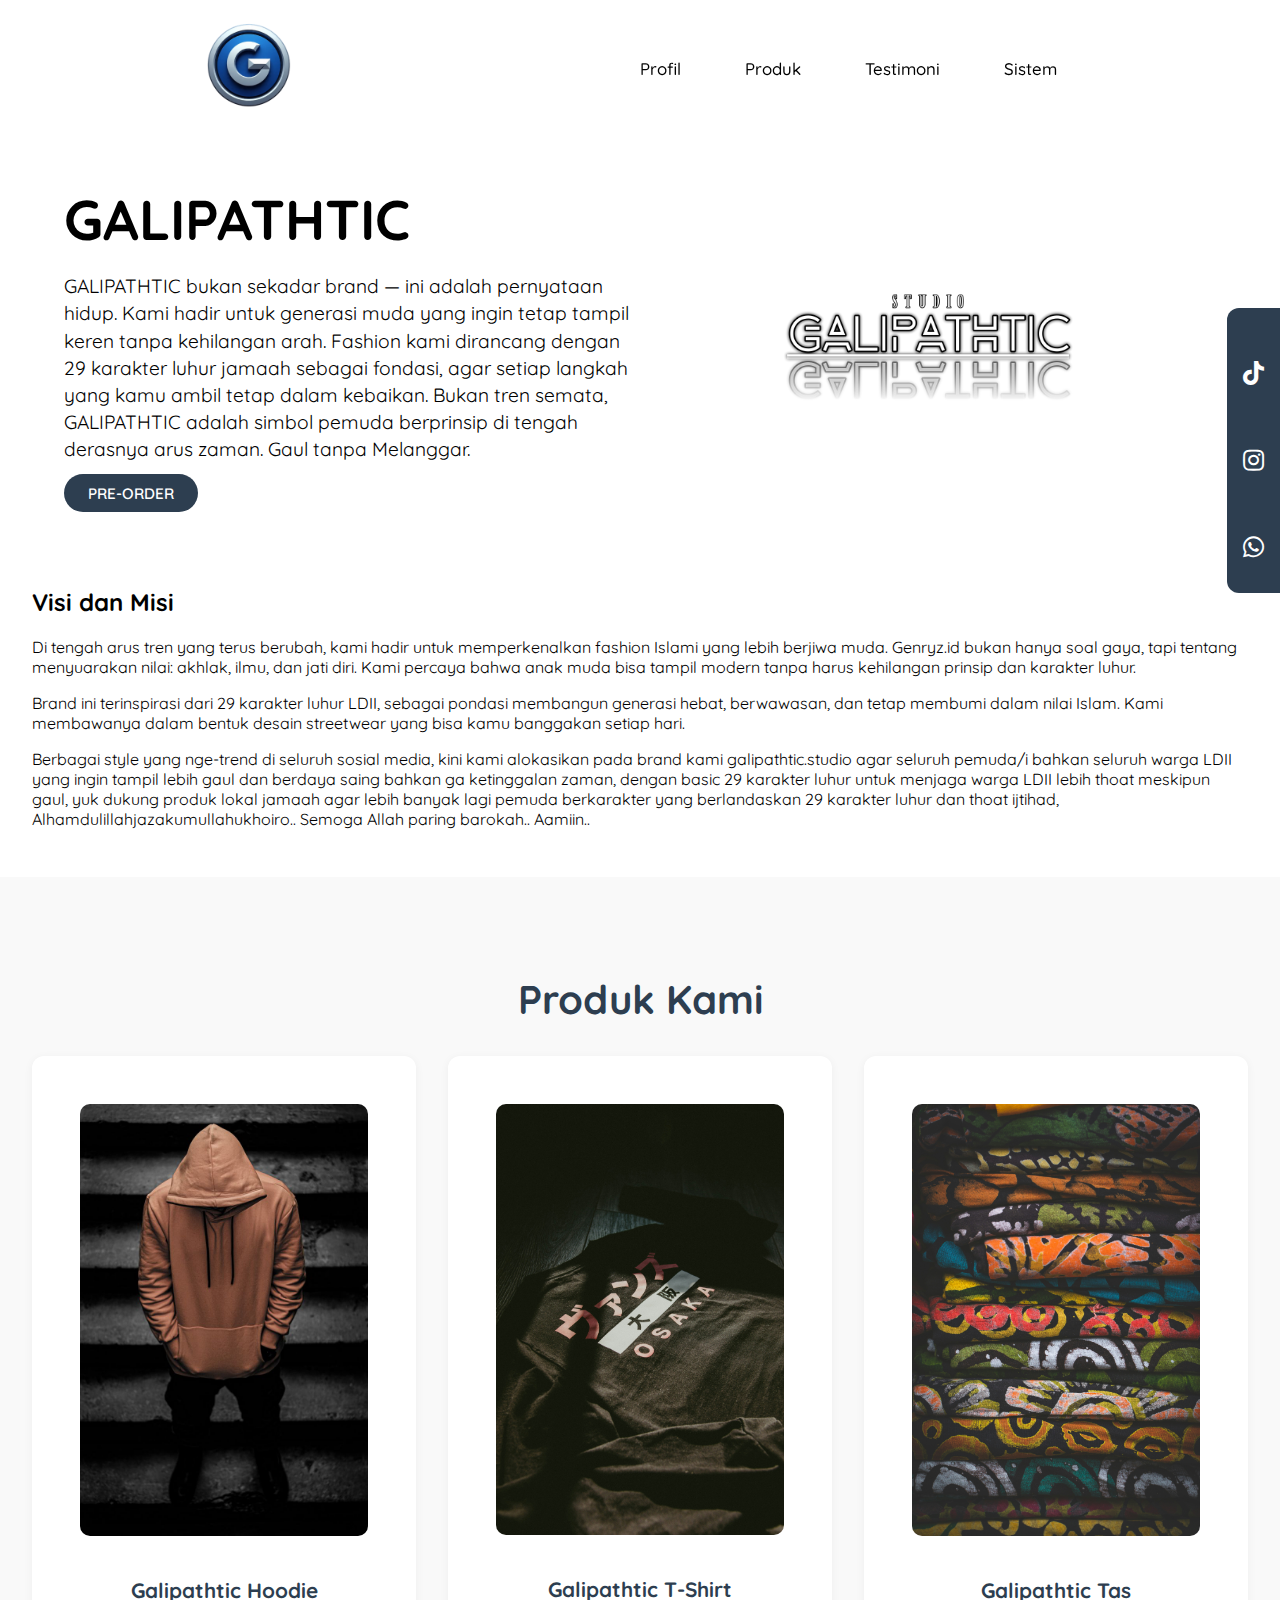
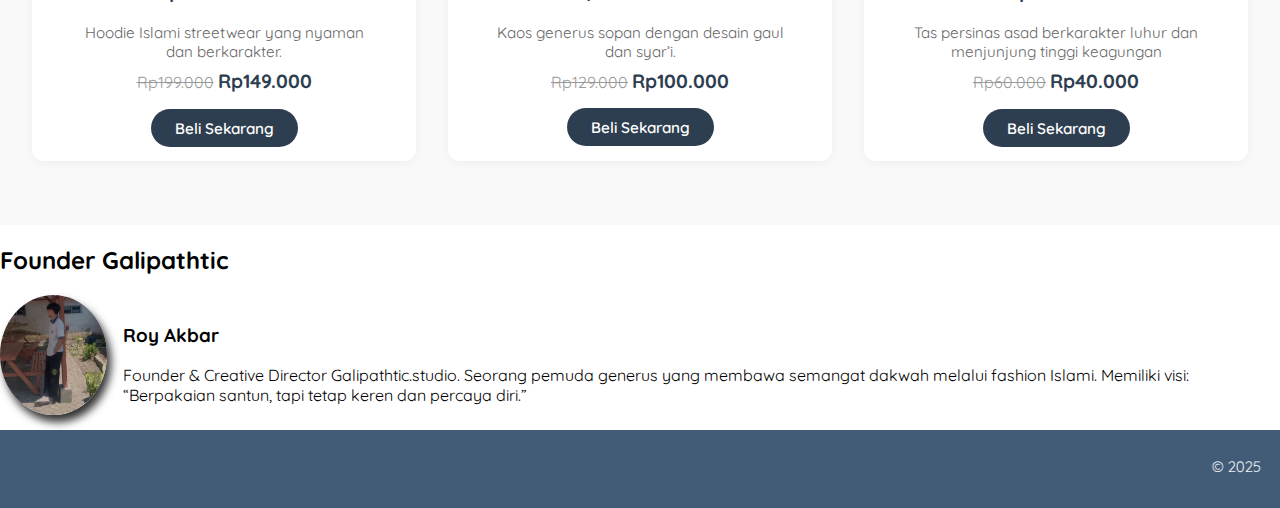
<file: index.html>
<!DOCTYPE html>
<html lang="en">

<head>
    <meta charset="UTF-8">
    <meta name="viewport" content="width=device-width, initial-scale=1.0">
    <title>GALIPATHTIC</title>

    <!-- S T Y L E -->
    <link rel="stylesheet" href="my.css">

    <!-- F O N T  G O O G L E -->
    <link rel="preconnect" href="https://fonts.googleapis.com">
    <link rel="preconnect" href="https://fonts.gstatic.com" crossorigin>
    <link href="https://fonts.googleapis.com/css2?family=Quicksand:wght@300..700&display=swap" rel="stylesheet">

    <!-- F O N T  A W E S O M E  -->
    <link rel="stylesheet" href="https://cdnjs.cloudflare.com/ajax/libs/font-awesome/5.15.4/css/all.min.css"
        integrity="sha512-1ycn6IcaQQ40/MKBW2W4Rhis/DbILU74C1vSrLJxCq57o941Ym01SwNsOMqvEBFlcgUa6xLiPY/NS5R+E6ztJQ=="
        crossorigin="anonymous" referrerpolicy="no-referrer" />
</head>

<body>
    <!-- H E A D E R -->
    <header class="navbar-container">
        <div class="logo">
            <img src="img/g.png" alt="Logo Genryz Header">
        </div>

        <input type="checkbox" id="menu-toggle" class="menu-toggle" hidden />
        <label for="menu-toggle" class="hamburger">
            <span></span>
            <span></span>
            <span></span>
        </label>

        <nav class="nav-list">
            <ul>
                <li><a href="profil.html">Profil</a></li>
                <li><a href="produk.html">Produk</a></li>
                <li><a href="testimoni.html">Testimoni</a></li>
                <li><a href="sistem.html">Sistem</a></li>
            </ul>
        </nav>
    </header>

    <!-- M A I N -->
    <main>
        <div class="content">
            <div class="content-description">
                <h1 class="title">GALIPATHTIC</h1>
                <p>
                    GALIPATHTIC bukan sekadar brand — ini adalah pernyataan hidup.
                    Kami hadir untuk generasi muda yang ingin tetap tampil keren tanpa kehilangan arah.
                    Fashion kami dirancang dengan 29 karakter luhur jamaah sebagai fondasi, agar setiap langkah yang
                    kamu
                    ambil tetap dalam kebaikan.
                    Bukan tren semata, GALIPATHTIC adalah simbol pemuda berprinsip di tengah derasnya arus zaman.
                    Gaul tanpa Melanggar.
                </p>
                <a class="beli-button"
                    href="https://wa.me/6285860687269?text=Assalamuaaikum%20Min%20saya%20mau%20pesan%20produk%20Galipathtic"
                    target="_blank">
                    PRE-ORDER
                </a>
            </div>
            <div class="content-image">
                <img src="img/galipathtic.png" alt="Genryz.id Logo" />
            </div>
        </div>


        <!-- ASIDE -->
        <aside>
            <div class="social-media">
                <ul>
                    <li><a href="https://www.tiktok.com/@galipathtic.studio" target="_blank"
                            rel="noopener noreferrer"><i class="fab fa-tiktok"></i></a></li>
                    <li><a href="https://www.instagram.com/galipathtic" target="_blank" rel="noopener noreferrer"><i
                                class="fab fa-instagram"></i></a></li>
                    <li><a href="https://wa.me/6285860687269" target="_blank" rel="noopener noreferrer"><i
                                class="fab fa-whatsapp"></i></a></li>
                </ul>
            </div>
        </aside>
    </main>

    <!-- VISI MISI -->
    <section class="artikel-tambahan">
        <h2>Visi dan Misi</h2>
        <p>
            Di tengah arus tren yang terus berubah, kami hadir untuk memperkenalkan fashion Islami yang lebih
            berjiwa muda.
            Genryz.id bukan hanya soal gaya, tapi tentang menyuarakan nilai: akhlak, ilmu, dan jati diri.
            Kami percaya bahwa anak muda bisa tampil modern tanpa harus kehilangan prinsip dan karakter luhur.
        </p>
        <p>
            Brand ini terinspirasi dari 29 karakter luhur LDII, sebagai pondasi membangun generasi hebat,
            berwawasan, dan
            tetap membumi dalam nilai Islam. Kami membawanya dalam bentuk desain streetwear yang bisa kamu banggakan
            setiap hari.
        </p>
        <p>
            Berbagai style yang nge-trend di seluruh sosial media, kini kami alokasikan pada brand kami
            galipathtic.studio agar seluruh pemuda/i bahkan seluruh warga LDII yang ingin tampil lebih gaul dan berdaya
            saing bahkan ga ketinggalan zaman, dengan basic 29 karakter luhur untuk menjaga warga LDII lebih thoat
            meskipun gaul, yuk dukung produk lokal jamaah agar lebih banyak lagi pemuda berkarakter yang berlandaskan 29
            karakter luhur dan thoat ijtihad, Alhamdulillahjazakumullahukhoiro..
            Semoga Allah paring barokah.. Aamiin..
        </p>
    </section>

    <!-- PRODUK BERANDA -->
    <section class="produk" id="produk">
        <h2>Produk Kami</h2>
        <div class="produk-container">
            <div class="produk-item">
                <div class="harga-button">
                    <img src="img/h4.jpeg" alt="Produk 1">
                    <h3>Galipathtic Hoodie</h3>
                    <p>Hoodie Islami streetwear yang nyaman dan berkarakter.</p>
                    <span class="harga-lama">Rp199.000</span>
                    <span class="harga-baru">Rp149.000</span>
                </div>
                <a class="beli-button"
                    href="https://wa.me/6285860687269?text=Assalamuaaikum%20Min%20saya%20mau%20pesan%20produk%20Galipathtic"
                    target="_blank">
                    Beli Sekarang
                </a>
            </div>
            <div class="produk-item">
                <div class="harga-button">
                    <img src="img/all.jpg" alt="Produk 2">
                    <h3>Galipathtic T-Shirt</h3>
                    <p>Kaos generus sopan dengan desain gaul dan syar’i.</p>
                    <span class="harga-lama">Rp129.000</span>
                    <span class="harga-baru">Rp100.000</span>
                </div>
                <a class="beli-button"
                    href="https://wa.me/6285860687269?text=Assalamuaaikum%20Min%20saya%20mau%20pesan%20produk%20Galipathtic"
                    target="_blank">
                    Beli Sekarang
                </a>
            </div>
            <div class="produk-item">
                <div class="harga-button">
                    <img src="img/kaos.jpg" alt="Produk 3">
                    <h3>Galipathtic Tas</h3>
                    <p>Tas persinas asad berkarakter luhur dan menjunjung tinggi keagungan</p>
                    <span class="harga-lama">Rp60.000</span>
                    <span class="harga-baru">Rp40.000</span>
                </div>
                <a class="beli-button"
                    href="https://wa.me/6285860687269?text=Assalamuaaikum%20Min%20saya%20mau%20pesan%20produk%20Galipathtic"
                    target="_blank">
                    Beli Sekarang
                </a>
            </div>
        </div>
    </section>

    <!-- OWNER -->
    <section id="owner" class="card">
        <h2>Founder Galipathtic</h2>
        <div class="owner-profile">
            <img src="img/roy2.jpeg" alt="Foto Founder" />
            <div>
                <h3>Roy Akbar</h3>
                <p>Founder & Creative Director Galipathtic.studio. Seorang pemuda generus yang membawa semangat dakwah
                    melalui fashion Islami. Memiliki visi: “Berpakaian santun, tapi tetap keren dan percaya diri.”</p>
            </div>
        </div>
    </section>


    <!-- FOOTER -->
    <footer class="footer">
        <marquee>
            <p>© 2025 Galipathtic Studio || Alhamdulillah jazakumullahukhoiro.</p>
        </marquee>
    </footer>


</body>

</html>
</file>
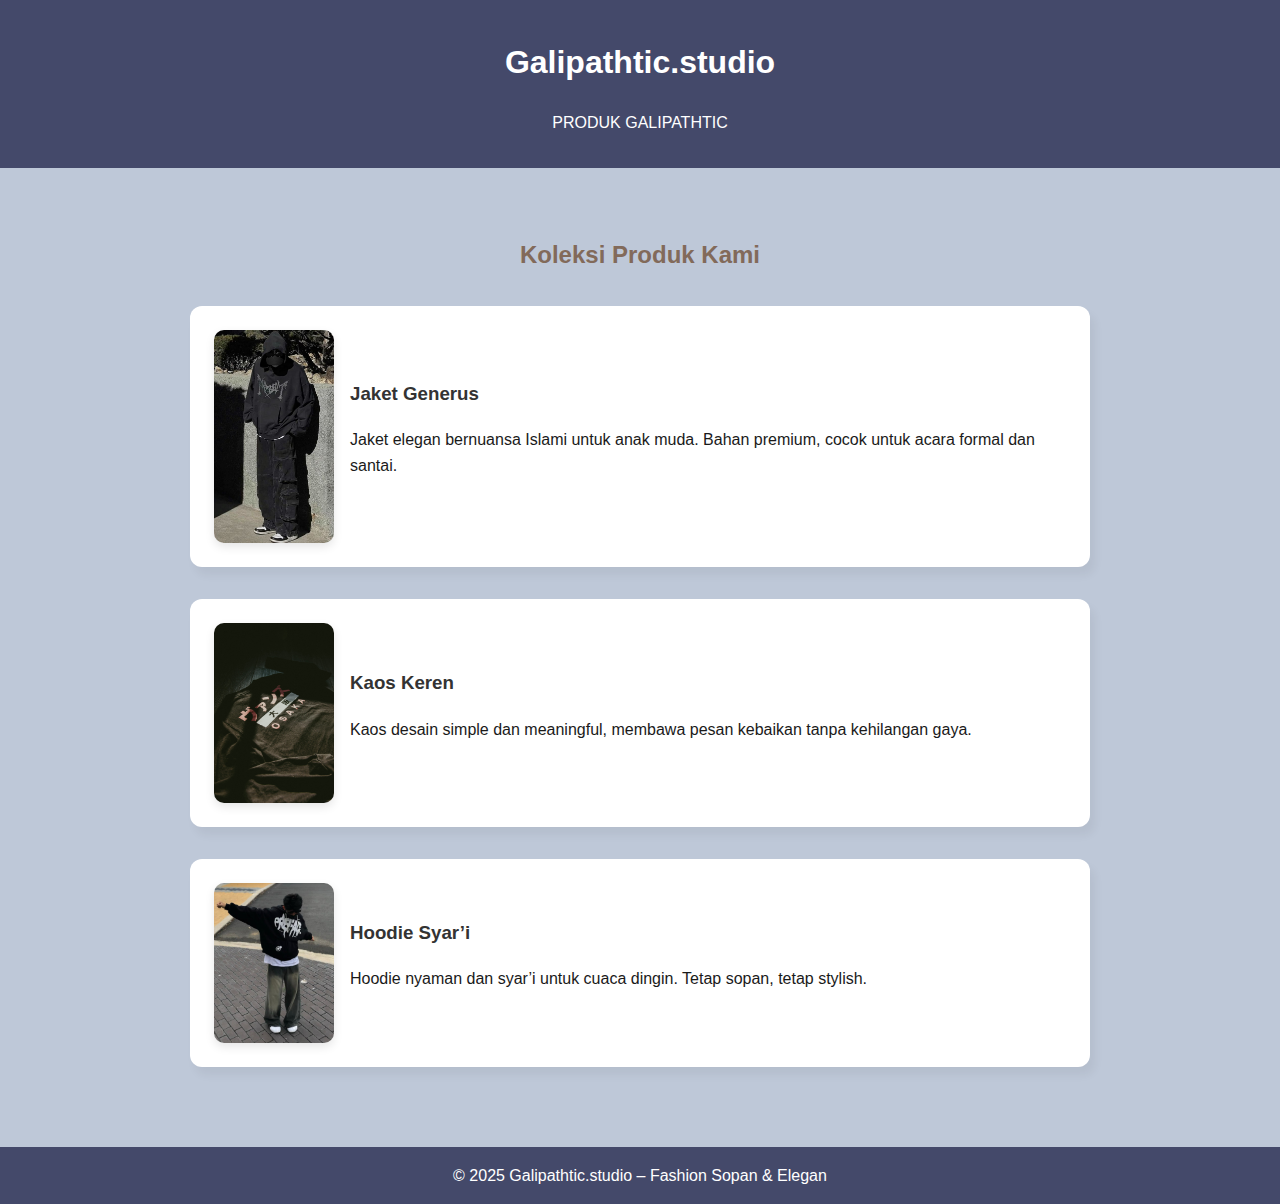
<file: produk.html>
<!DOCTYPE html>
<html lang="id">

<head>
    <meta charset="UTF-8">
    <meta name="viewport" content="width=device-width, initial-scale=1.0">
    <title>Produk | Galipathtic</title>
</head>
<style>
    body {
        margin: 0;
        font-family: 'Segoe UI', sans-serif;
        background-color: #bec8d8;
        color: #1a1a1a;
        line-height: 1.6;
    }

    header {
        background-color: #44496a;
        color: white;
        padding: 1rem;
        text-align: center;
    }

    nav a {
        margin: 0 1rem;
        color: white;
        text-decoration: none;
        font-weight: bold;
    }

    main {
        max-width: 900px;
        margin: 2rem auto;
        padding: 1rem;
    }

    h2 {
        color: #826a5a;
        text-align: center;
        margin-bottom: 2rem;
    }

    .card {
        background-color: #ffffff;
        border-radius: 12px;
        padding: 1.5rem;
        box-shadow: 5px 8px 10px rgba(0, 0, 0, 0.05);
        margin-bottom: 2rem;
        display: flex;
        gap: 1rem;
        align-items: center;
    }

    .card img {
        width: 120px;
        height: auto;
        border-radius: 10px;
        object-fit: cover;
        box-shadow: 0 4px 10px rgba(0, 0, 0, 0.1);
    }

    .card-content {
        flex: 1;
    }

    .card h3 {
        margin-top: 0;
        color: #333;
    }

    footer {
        background-color: #44496a;
        color: white;
        text-align: center;
        padding: 1rem;
        margin-top: 2rem;
    }
</style>

<body>
    <header>
        <h1>Galipathtic.studio</h1>
        <p>PRODUK GALIPATHTIC</p>
    </header>

    <main>
        <h2>Koleksi Produk Kami</h2>

        <div class="card">
            <img src="/img/hdie.jpeg" alt="Jaket Galipathtic">
            <div class="card-content">
                <h3>Jaket Generus</h3>
                <p>Jaket elegan bernuansa Islami untuk anak muda. Bahan premium, cocok untuk acara formal dan santai.
                </p>
            </div>
        </div>

        <div class="card">
            <img src="/img/all.jpg" alt="Kaos Galipathtic">
            <div class="card-content">
                <h3>Kaos Keren</h3>
                <p>Kaos desain simple dan meaningful, membawa pesan kebaikan tanpa kehilangan gaya.</p>
            </div>
        </div>

        <div class="card">
            <img src="/img/hdie2.jpeg" alt="Hoodie Galipathtic">
            <div class="card-content">
                <h3>Hoodie Syar’i</h3>
                <p>Hoodie nyaman dan syar’i untuk cuaca dingin. Tetap sopan, tetap stylish.</p>
            </div>
        </div>

    </main>

    <footer>
        &copy; 2025 Galipathtic.studio – Fashion Sopan & Elegan
    </footer>
</body>

</html>
</file>
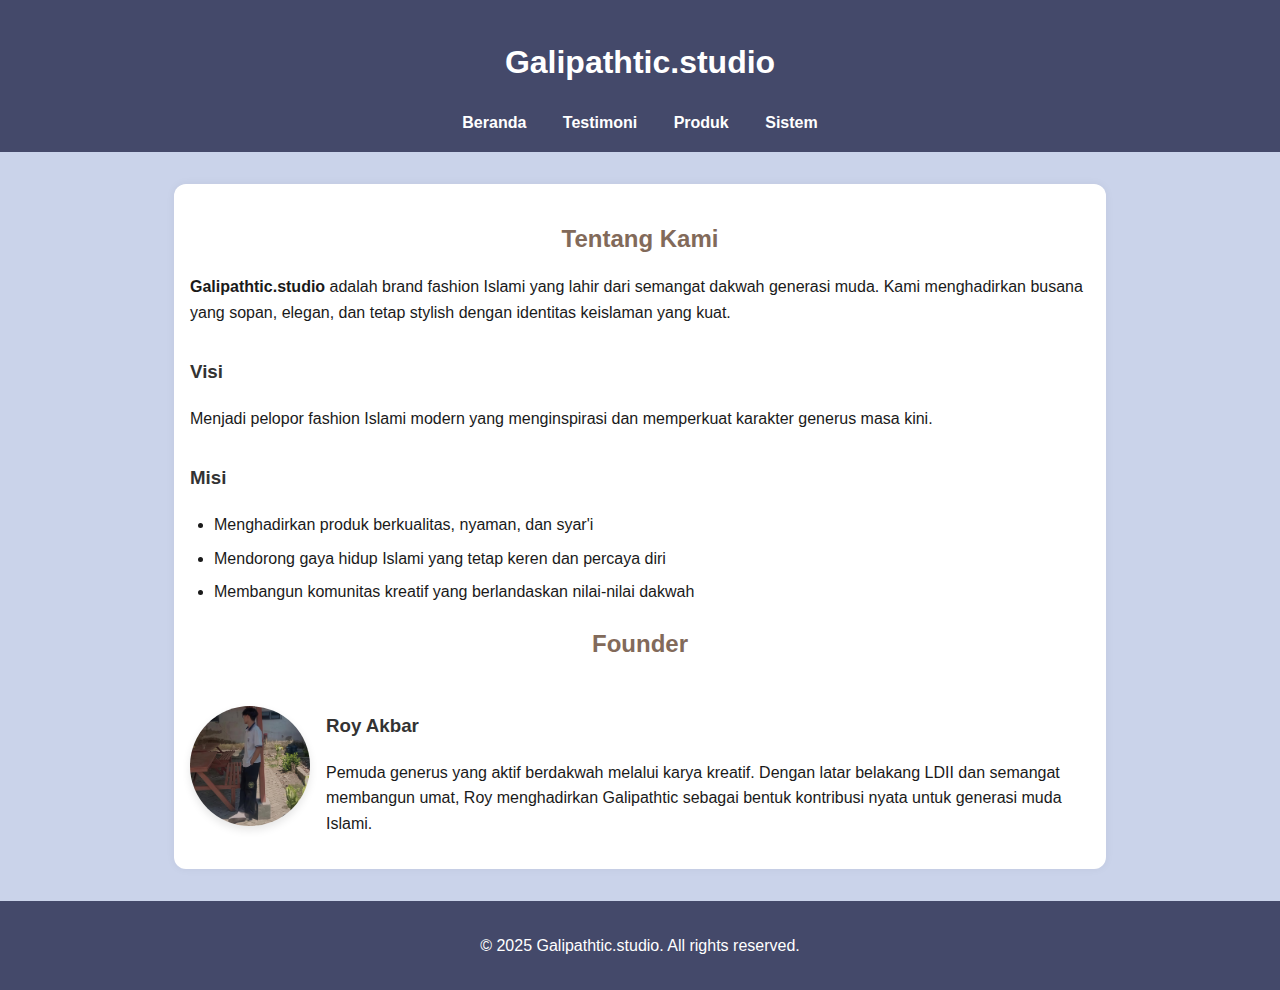
<file: profil.html>
<!DOCTYPE html>
<html lang="id">

<head>
    <meta charset="UTF-8">
    <meta name="viewport" content="width=device-width, initial-scale=1.0">
    <title>Profil | Galipathtic.studio</title>
</head>
<style>
    body {
        margin: 0;
        font-family: 'Segoe UI', sans-serif;
        background-color: #b3c1e1b3;
        color: #1a1a1a;
        line-height: 1.6;
    }

    header {
        background-color: #44496a;
        color: white;
        padding: 1rem;
        text-align: center;
    }

    nav a {
        margin: 0 1rem;
        color: white;
        text-decoration: none;
        font-weight: bold;
    }

    main {
        max-width: 900px;
        margin: 2rem auto;
        padding: 1rem;
        background-color: #ffffff;
        border-radius: 12px;
        box-shadow: 0 0 10px rgba(0, 0, 0, 0.05);
    }

    h2 {
        color: #826a5a;
        margin-bottom: 1rem;
        text-align: center;
    }

    h3 {
        margin-top: 2rem;
        color: #333;
    }

    ul {
        padding-left: 1.5rem;
    }

    ul li {
        margin-bottom: 0.5rem;
    }

    .founder-card {
        display: flex;
        align-items: center;
        gap: 1rem;
        margin-top: 1rem;
    }

    .founder-card img {
        width: 120px;
        height: 120px;
        border-radius: 50%;
        object-fit: cover;
        box-shadow: 0 4px 8px rgba(0, 0, 0, 0.1);
    }

    .founder-info {
        flex: 1;
    }

    footer {
        background-color: #44496a;
        color: white;
        text-align: center;
        padding: 1rem;
        margin-top: 2rem;
    }
</style>

<body>
    <header>
        <h1>Galipathtic.studio</h1>
        <nav>
            <a href="index.html">Beranda</a>
            <a href="testimoni.html">Testimoni</a>
            <a href="produk.html">Produk</a>
            <a href="sistem.html">Sistem</a>
        </nav>
    </header>

    <main>
        <section class="profil">
            <h2>Tentang Kami</h2>
            <p><strong>Galipathtic.studio</strong> adalah brand fashion Islami yang lahir dari semangat dakwah generasi
                muda. Kami menghadirkan busana yang sopan, elegan, dan tetap stylish dengan identitas keislaman yang
                kuat.</p>

            <h3>Visi</h3>
            <p>Menjadi pelopor fashion Islami modern yang menginspirasi dan memperkuat karakter generus masa kini.</p>

            <h3>Misi</h3>
            <ul>
                <li>Menghadirkan produk berkualitas, nyaman, dan syar'i</li>
                <li>Mendorong gaya hidup Islami yang tetap keren dan percaya diri</li>
                <li>Membangun komunitas kreatif yang berlandaskan nilai-nilai dakwah</li>
            </ul>
        </section>

        <section class="founder">
            <h2>Founder</h2>
            <div class="founder-card">
                <img src="/img/roy2.jpeg" alt="Foto Founder">
                <div class="founder-info">
                    <h3>Roy Akbar</h3>
                    <p>Pemuda generus yang aktif berdakwah melalui karya kreatif. Dengan latar belakang LDII dan
                        semangat membangun umat, Roy menghadirkan Galipathtic sebagai bentuk kontribusi nyata untuk
                        generasi muda Islami.</p>
                </div>
            </div>
        </section>
    </main>

    <footer>
        <p>&copy; 2025 Galipathtic.studio. All rights reserved.</p>
    </footer>
</body>

</html>
</file>
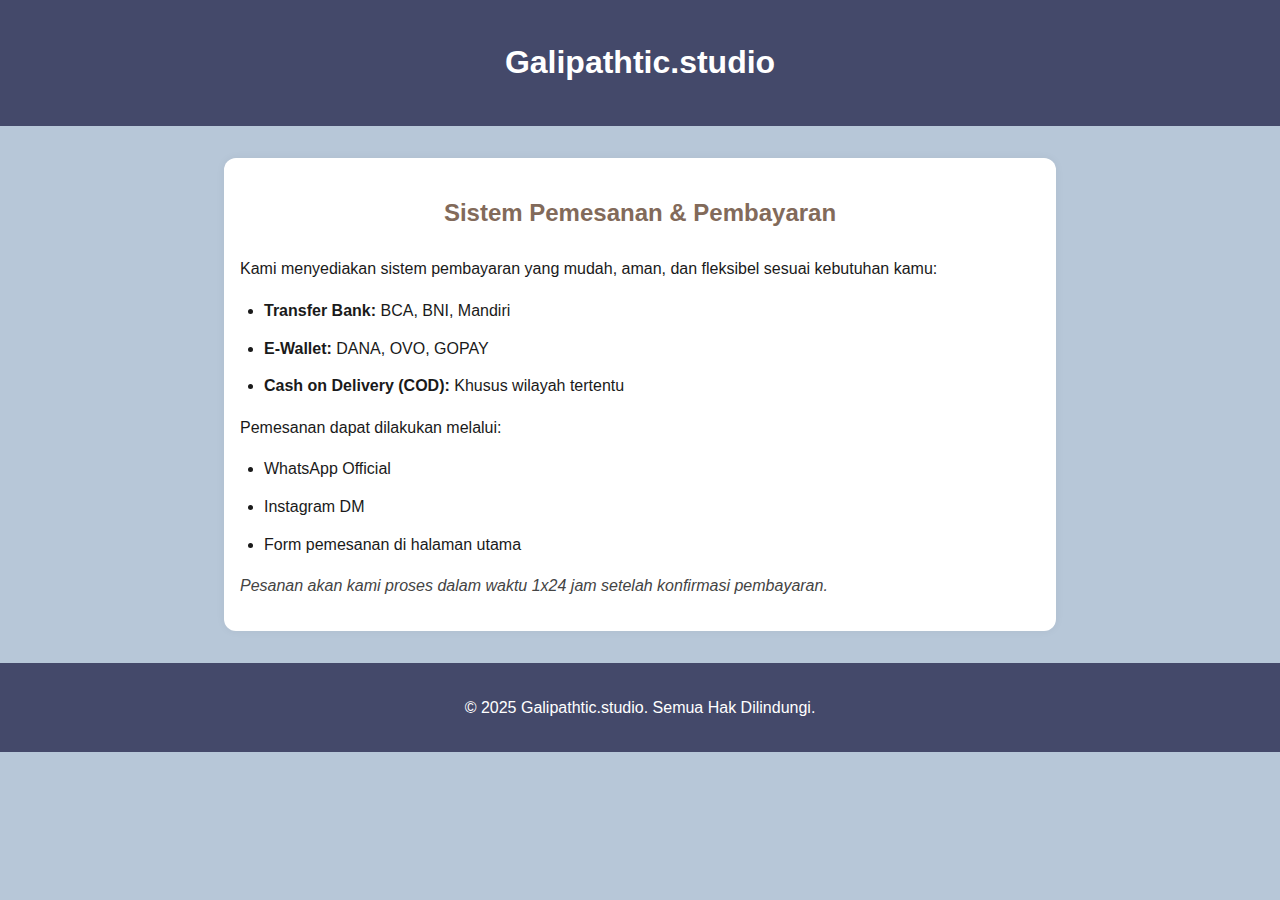
<file: sistem.html>
<!DOCTYPE html>
<html lang="id">

<head>
    <meta charset="UTF-8" />
    <meta name="viewport" content="width=device-width, initial-scale=1.0" />
    <title>Sistem Pembayaran | Galipathtic.studio</title>
</head>
<style>
    body {
        margin: 0;
        font-family: 'Segoe UI', sans-serif;
        background-color: #b7c7d8;
        color: #1a1a1a;
        line-height: 1.6;
    }

    header {
        background-color: #44496a;
        color: white;
        padding: 1rem;
        text-align: center;
    }

    nav a {
        margin: 0 1rem;
        color: white;
        text-decoration: none;
        font-weight: bold;
    }

    main {
        max-width: 800px;
        margin: 2rem auto;
        padding: 1rem;
        background-color: #ffffff;
        border-radius: 12px;
        box-shadow: 0 0 10px rgba(0, 0, 0, 0.05);
    }

    h2 {
        color: #826a5a;
        text-align: center;
        margin-bottom: 1.5rem;
    }

    ul {
        padding-left: 1.5rem;
        margin-bottom: 1rem;
    }

    ul li {
        margin-bottom: 0.75rem;
    }

    em {
        color: #444;
        font-style: italic;
    }

    footer {
        background-color: #44496a;
        color: white;
        text-align: center;
        padding: 1rem;
        margin-top: 2rem;
    }
</style>

<body>
    <header>
        <h1>Galipathtic.studio</h1>
    </header>

    <main>
        <section class="sistem">
            <h2>Sistem Pemesanan & Pembayaran</h2>
            <p>Kami menyediakan sistem pembayaran yang mudah, aman, dan fleksibel sesuai kebutuhan kamu:</p>
            <ul>
                <li><strong>Transfer Bank:</strong> BCA, BNI, Mandiri</li>
                <li><strong>E-Wallet:</strong> DANA, OVO, GOPAY</li>
                <li><strong>Cash on Delivery (COD):</strong> Khusus wilayah tertentu</li>
            </ul>
            <p>Pemesanan dapat dilakukan melalui:</p>
            <ul>
                <li>WhatsApp Official</li>
                <li>Instagram DM</li>
                <li>Form pemesanan di halaman utama</li>
            </ul>
            <p><em>Pesanan akan kami proses dalam waktu 1x24 jam setelah konfirmasi pembayaran.</em></p>
        </section>
    </main>

    <footer>
        <p>&copy; 2025 Galipathtic.studio. Semua Hak Dilindungi.</p>
    </footer>
</body>

</html>

</body>

</html>
</file>
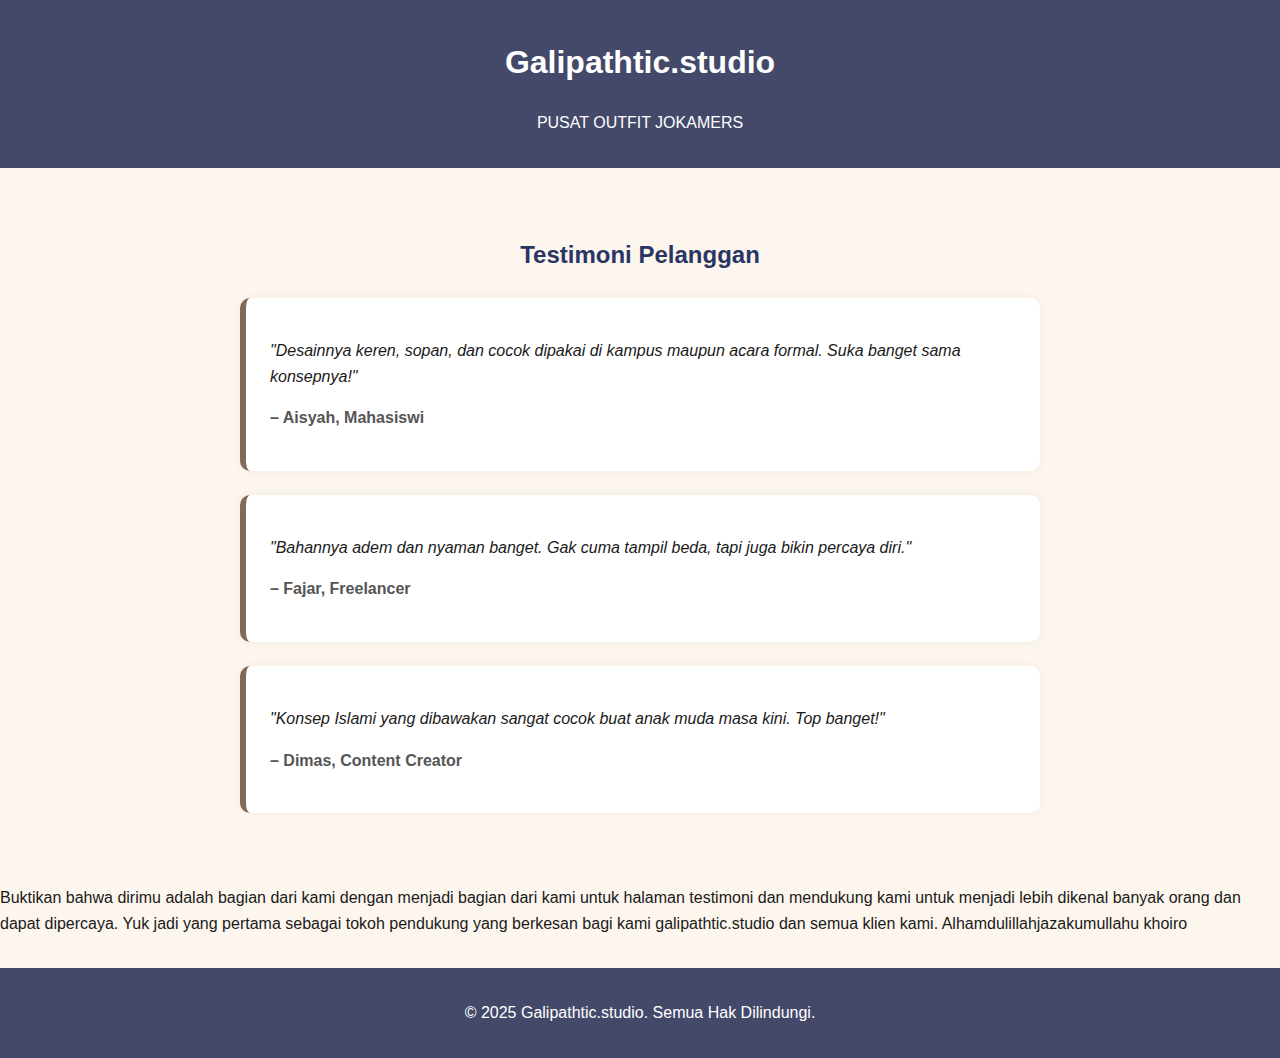
<file: testimoni.html>
<!DOCTYPE html>
<html lang="en">

<head>
    <meta charset="UTF-8" />
    <meta name="viewport" content="width=device-width, initial-scale=1.0" />
    <title>Testimoni | Galipathtic.studio</title>
</head>
<style>
    body {
        margin: 0;
        font-family: 'Segoe UI', sans-serif;
        background-color: #fdf6ee;
        color: #1a1a1a;
        line-height: 1.6;
    }

    header {
        background-color: #44496a;
        color: white;
        padding: 1rem;
        text-align: center;
    }

    nav a {
        margin: 0 1rem;
        color: white;
        text-decoration: none;
        font-weight: bold;
    }

    main {
        max-width: 800px;
        margin: 2rem auto;
        padding: 1rem;
    }

    h2 {
        color: #293562;
        margin-bottom: 1.5rem;
        text-align: center;
    }

    .card {
        background: #ffffff;
        padding: 1.5rem;
        margin-bottom: 1.5rem;
        border-left: 6px solid #826a5a;
        border-radius: 10px;
        box-shadow: 0 0 10px rgba(0, 0, 0, 0.05);
    }

    .quote {
        font-style: italic;
        margin-bottom: 0.5rem;
    }

    .nama {
        font-weight: bold;
        color: #555;
    }

    footer {
        background-color: #44496a;
        color: white;
        text-align: center;
        padding: 1rem;
        margin-top: 2rem;
    }
</style>

<body>
    <header>
        <h1>Galipathtic.studio</h1>
        <p>PUSAT OUTFIT JOKAMERS</p>
    </header>

    <main>
        <section class="testimoni">
            <h2>Testimoni Pelanggan</h2>

            <div class="card">
                <p class="quote">"Desainnya keren, sopan, dan cocok dipakai di kampus maupun acara formal. Suka
                    banget sama konsepnya!"</p>
                <p class="nama">– Aisyah, Mahasiswi</p>
            </div>

            <div class="card">
                <p class="quote">"Bahannya adem dan nyaman banget. Gak cuma tampil beda, tapi juga bikin percaya
                    diri."</p>
                <p class="nama">– Fajar, Freelancer</p>
            </div>

            <div class="card">
                <p class="quote">"Konsep Islami yang dibawakan sangat cocok buat anak muda masa kini. Top banget!"
                </p>
                <p class="nama">– Dimas, Content Creator</p>
            </div>
        </section>
    </main>

    <div id="testimoni">
        <p>
            Buktikan bahwa dirimu adalah bagian dari kami dengan menjadi bagian dari kami untuk halaman testimoni dan
            mendukung kami untuk menjadi lebih dikenal banyak orang dan dapat dipercaya. Yuk jadi yang pertama sebagai
            tokoh
            pendukung yang berkesan bagi kami galipathtic.studio dan semua klien kami.

            Alhamdulillahjazakumullahu khoiro
        </p>
    </div>

    <footer>
        <p>&copy; 2025 Galipathtic.studio. Semua Hak Dilindungi.</p>
    </footer>
</body>

</html>
</body>

</html>
</file>
<file: my.css>
/* B O D Y */
*,
*::before,
*::after {
    box-sizing: border-box;
}

body {
    font-family: 'Quicksand', sans-serif;

    height: 100vh;
    margin: 0;
    padding: 0;

    display: flex;
    flex-direction: column;
}

/* H E A D E R */
.navbar-container {
    width: 100%;
    max-width: 1200px;
    padding-block: 1rem;
    margin-inline: auto;
    position: relatif;
    top: 0;

    display: flex;
    justify-content: space-around;
    align-items: center;

    z-index: 9999;
}

/* HAMBURGER MENU */

/* Sembunyikan checkbox */
.menu-toggle {
    display: none;
}

/* Tombol hamburger (3 garis) */
.hamburger {
    display: none;
    flex-direction: column;
    gap: 5px;
    cursor: pointer;
    padding: 0.5rem;
    z-index: 10000;
}

.hamburger span {
    display: block;
    width: 25px;
    height: 3px;
    background-color: #333;
    border-radius: 5px;
    transition: 0.3s ease;
}

/* END HAMBURGER */

header.navbar-container .logo img {
    width: 100px !important;
    margin: 0;
    padding: 5;
    ;
}

.nav-list ul {
    padding-left: 0;

    display: flex;
    justify-content: center;
    gap: 2rem 1rem;
}

header.navbar-container .nav-list li {
    list-style-type: none;
}

header.navbar-container .nav-list li a {
    padding: 0.5rem 1.5rem;
    border-radius: 999px;

    text-decoration: none;
    font-size: 1.05rem;
    font-weight: 500;
    color: black;

    transition: all 0.2s ease-in-out;
}

header.navbar-container .nav-list li:hover a {
    background-color: #425c77;
    color: white;
}

/* M A I N */
main {
    flex: 1;

    width: 100%;
    max-width: 1200%;
    margin-inline: auto;
    padding: 2rem 4rem;

    display: flex;
    align-items: center;
}

/* b e l u m  t e r b a c a */
main .content {
    flex: 1;
    display: flex;
    align-items: center;
}

main .content .content-description {
    flex: 1 1;
}

main .content .content-description .title {
    margin-block: 1rem;
    font-size: 3.5rem;
}

main .content .content-description p {
    font-size: 1.2rem;
    line-height: 1.7rem;
    font-weight: 60px;
}

main .content .content-description button {
    padding: 0.8rem 2.5rem;
    border: 3px solid transparent;
    border-radius: 999px;
    margin-block-start: 1rem;

    background-color: #2d3e50;

    font-family: 'Quicksand', sans-serif;
    text-transform: uppercase;
    font-size: 1rem;
    font-weight: 700;
    color: white;

    cursor: pointer;
    transition: all 0.15s ease-in;
}

main .content .content-description button:hover {
    border: 3px solid #2d3e50;
    background-color: transparent;
    color: #2d3e50;
}

main .content .content-image {
    flex: 1;
    display: flex;
}

main .content .content-image img {
    width: 300px;
    min-width: 250px;

    margin: auto;
}

/* ARTIKEL TAMBAHAN */
.artikel-tambahan {
    margin: 2rem;
}

main aside {
    position: fixed;
    inset-block: 0;
    inset-inline-end: 0;
}

main aside .social-media {
    height: 100%;
    display: flex;
    font-size: 50px;
}

main aside .social-media ul {
    padding: 1.5rem 1rem;
    border-top-left-radius: 12px;
    border-bottom-left-radius: 12px;
    margin: auto;
    background-color: #2d3e50;

    display: flex;
    flex-flow: column nowrap;
    align-items: center;
    justify-content: center;
    gap: 1.5rem;
}

main aside .social-media li {
    list-style-type: none;
}

main aside .social-media li a {
    text-decoration: none;
    font-size: 1.5rem;
    color: white;

    transition: all 0.1s ease-in-out;
}

main aside .social-media li a:hover {
    color: #89b0d9;
}

/* S E C T I O N */
.produk {
    padding: 4rem 2rem;
    background-color: #f9f9f9;
    text-align: center;
}

.produk h2 {
    font-size: 2.5rem;
    margin-bottom: 2rem;
    color: #2d3e50;
}

.produk-container {
    display: grid;
    grid-template-columns: repeat(auto-fit, minmax(250px, 1fr));
    gap: 2rem;
}

.produk-item {
    background-color: white;
    border-radius: 12px;
    padding: 1.5rem;
    box-shadow: 0 2px 10px rgba(0, 0, 0, 0.05);
    transition: 0.3s ease;
}

.produk-item img {
    width: 100%;
    border-radius: 10px;
    margin-bottom: 1rem;
}

.produk-item h3 {
    font-size: 1.3rem;
    color: #2d3e50;
}

.produk-item p {
    font-size: 0.95rem;
    color: #666;
    margin: 0.5rem 0;
}

.produk-item .price {
    display: block;
    margin-top: 0.5rem;
    font-weight: bold;
    color: #425c77;
}

/* OWNEER */
.owner-profile {
    display: flex;
    align-items: center;
    gap: 1rem;
}

.owner-profile img {
    width: 120px;
    height: 120px;
    border-radius: 50%;
    object-fit: cover;
    box-shadow: 4px 7px 8px rgba(0, 0, 0, 0.803);
    margin-bottom: 15px;
}


/* H A R G A */
.harga-dan-button {
    display: flex;
    flex-direction: column;
    align-items: flex-start;
    /* atau center kalau ingin rata tengah */
    gap: 0.5rem;
    /* jarak antara harga dan tombol */
}

.harga-lama {
    text-decoration: line-through;
    color: #999;
    font-size: 1rem;
}

.harga-baru {
    color: #2d3e50;
    font-weight: 700;
    font-size: 1.2rem;
}

.beli-button {
    background-color: #2d3e50;
    color: white;
    padding: 0.6rem 1.5rem;
    border: none;
    border-radius: 999px;
    font-family: 'Quicksand', sans-serif;
    font-size: 0.95rem;
    font-weight: 600;
    cursor: pointer;
    transition: all 0.2s ease-in-out;
    text-decoration: none;
}

.beli-button:hover {
    background-color: transparent;
    border: 2px solid #2d3e50;
    color: #2d3e50;
}

.harga-button {
    padding: 1.5rem;
}



/* F O O T E R */
footer {
    background-color: #425c77;
    color: white;
    text-align: center;
    padding: 1.5rem 1rem;
    font-size: 0.95rem;
    font-family: 'Quicksand', sans-serif;
    margin-top: auto;
}

footer p {
    margin: 0.2rem;
}

/* R E S P O N S I V E */
@media screen and (max-width: 768px) {
    header.navbar-container {
        position: sticky;
    }

    .menu-toggle:checked~.nav-list {
        display: flex;
    }

    /* transisi halus */
    .nav-list {
        transition: all 0.3s ease-in-out;
    }

    header.navbar-container .nav-list ul {
        flex-wrap: wrap;
        column-gap: 0.5rem;
    }

    main {
        padding: 1rem 3rem;
    }

    main .content {
        flex-direction: column;
        gap: 2rem;
    }

    main .content .content-description .title {
        font-size: 3rem;
    }

    main .content .content-description p {
        font-size: 1rem;
    }

    main .content .content-image {
        order: -1;
    }

    /* RESP. HAMBURGER MENU */

    /* Munculkan hamburger di layar kecil */
    .hamburger {
        display: flex;
        margin-left: auto;
    }

    /* Navigasi jadi sidebar kiri */
    .nav-list {
        display: none;
        position: absolute;
        top: 100%;
        left: 0;
        width: 100%;
        background-color: #2d3e50;
        padding-top: 1rem;
        padding-bottom: 1rem;
        z-index: 999;
        flex-direction: column;
    }

    .nav-list ul {
        flex-direction: column;
        align-items: flex-start;
        padding: 0;
        margin: 0;
        width: 100%;
    }

    /* Item menu lebar penuh */
    .nav-list li {
        width: 100%;
    }

    /* Link menu */
    .nav-list li a {
        display: block;
        width: 100%;
        padding: 1rem;
        color: white;
        text-decoration: none;
        transition: background-color 0.3s ease;
    }


    /* Hover penuh warna */
    .nav-list li a:hover {
        background-color: #425c77;
        color: white;
    }

    /* Ketika checkbox aktif, geser nav masuk */
    .menu-toggle:checked~.nav-list {
        left: 0;
    }

    /* Hamburger animasi berubah ke X */
    .menu-toggle:checked+.hamburger span:nth-child(1) {
        transform: rotate(45deg) translate(5px, 5px);
    }

    .menu-toggle:checked+.hamburger span:nth-child(2) {
        opacity: 0;
    }

    .menu-toggle:checked+.hamburger span:nth-child(3) {
        transform: rotate(-45deg) translate(5px, -5px);
    }

}
</file>
